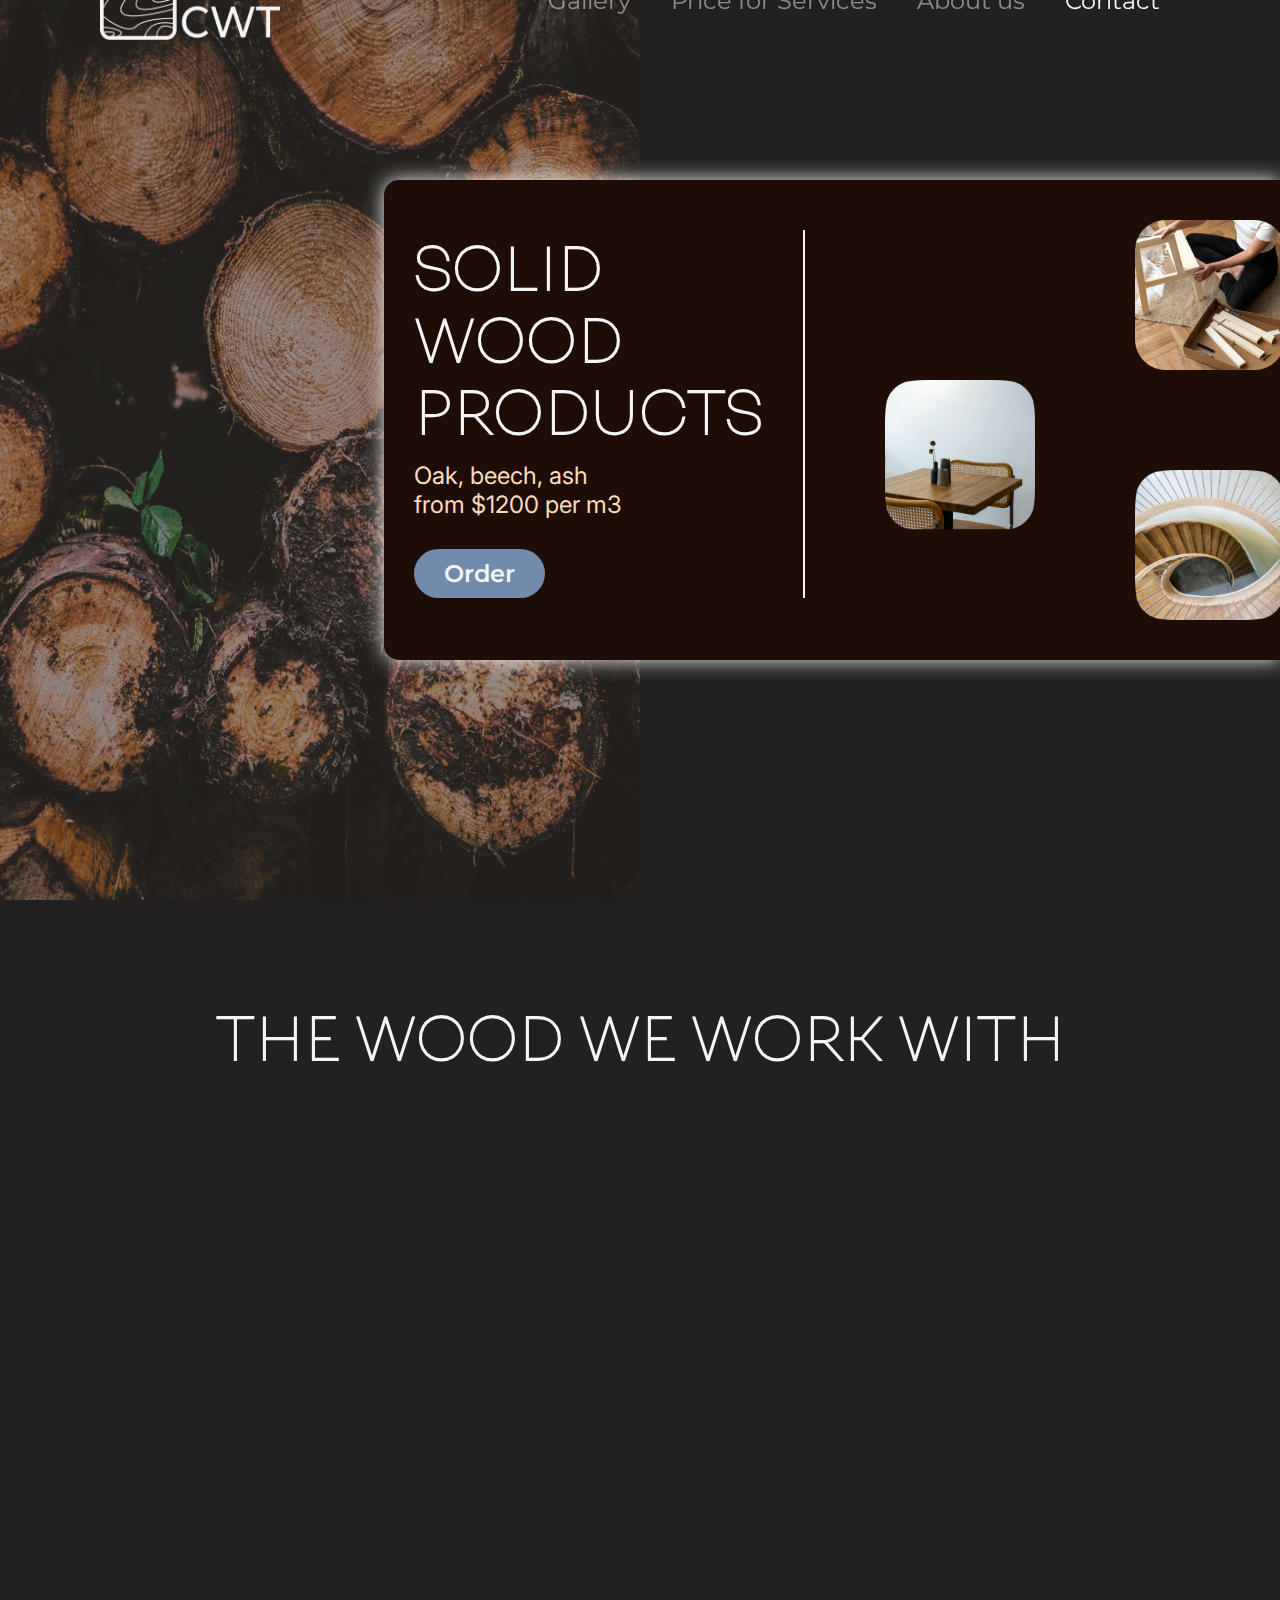
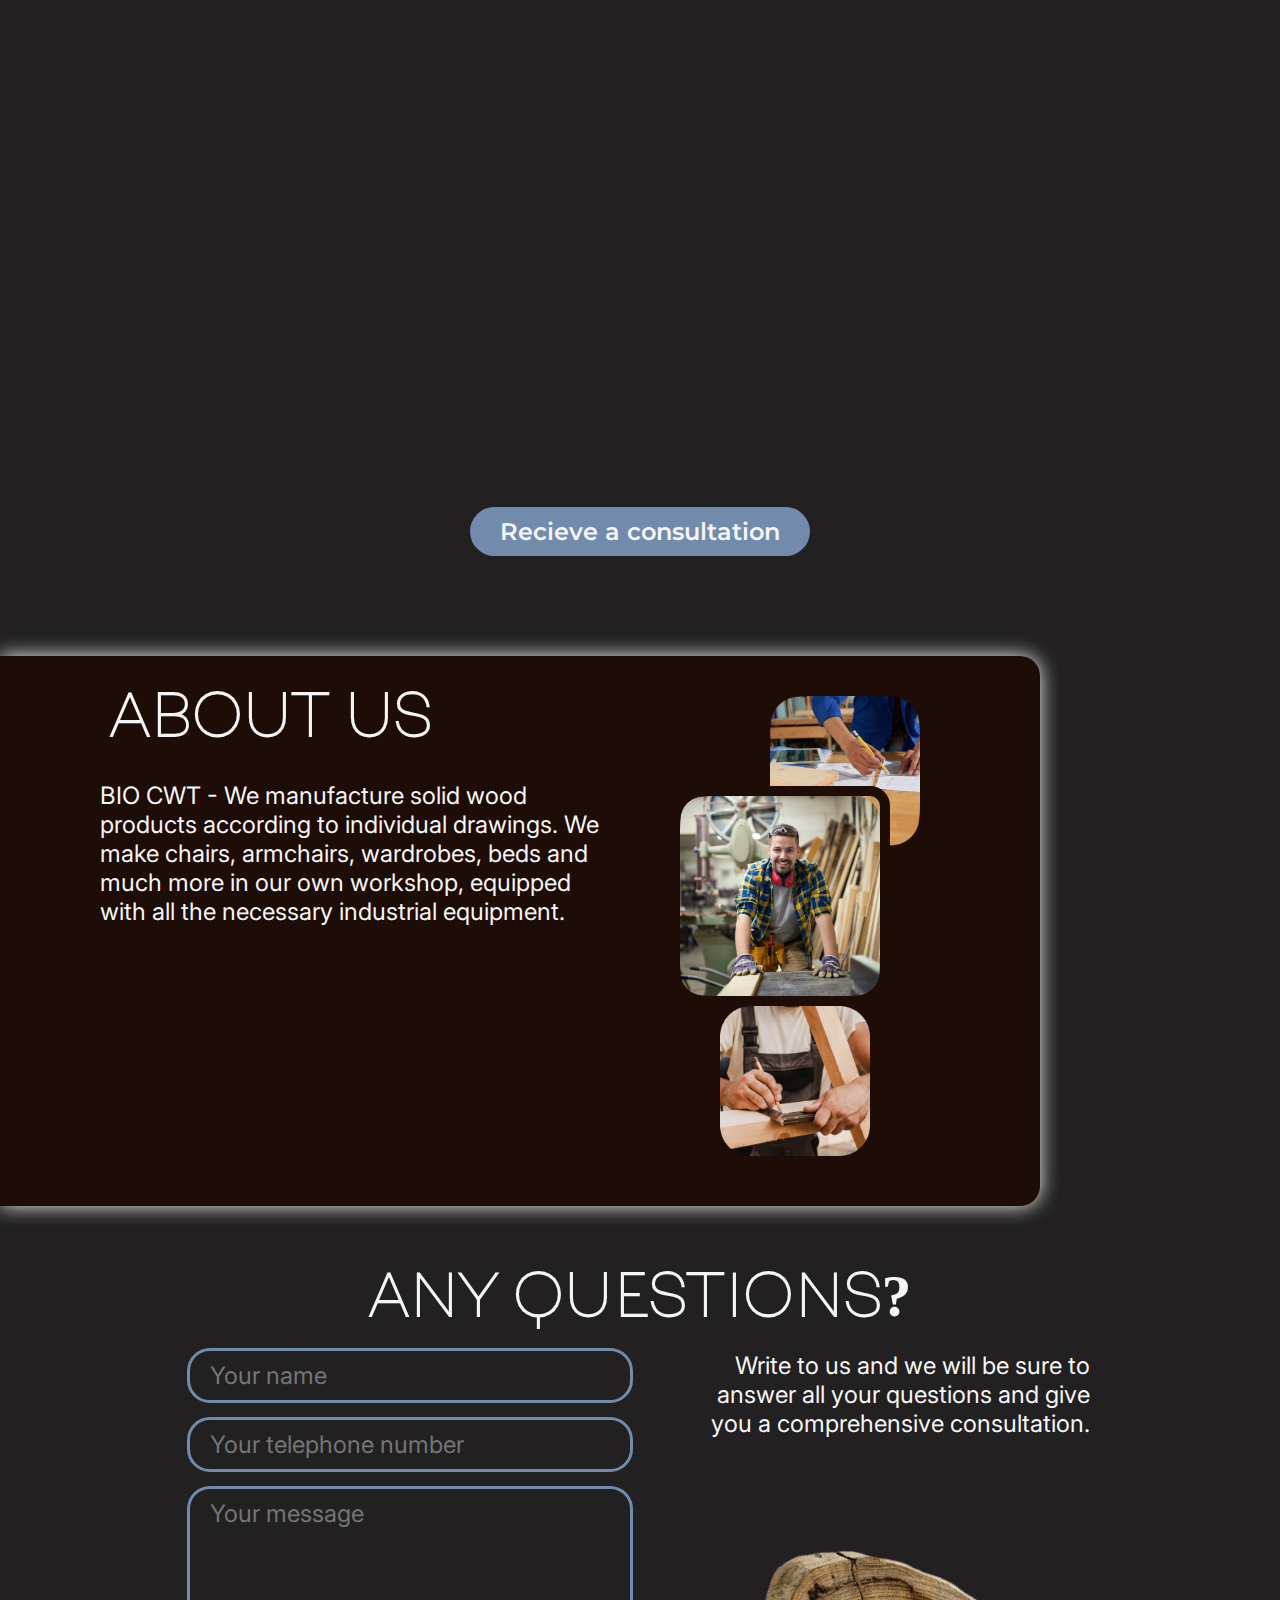
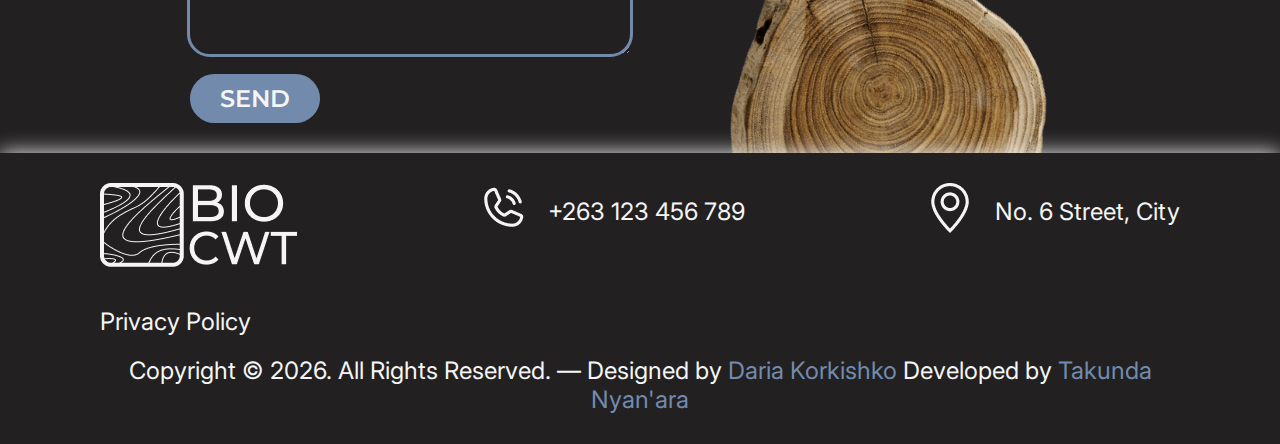
<file: index.html>
<!DOCTYPE html>
<html lang="en">
<head>
    <meta charset="UTF-8">
    <meta name="viewport" content="width=device-width, initial-scale=1.0">
    <title>Home | BioCWT</title>
    <!-- Link for the css file -->
    <link rel="stylesheet" href="./styles.min.css">
    <link href="https://unpkg.com/aos@2.3.1/dist/aos.css" rel="stylesheet">
    <!-- Link for the google fonts used -->
    <link rel="preconnect" href="https://fonts.googleapis.com">
    <link rel="preconnect" href="https://fonts.gstatic.com" crossorigin>
    <link href="https://fonts.googleapis.com/css2?family=Inter:wght@100..900&family=Montserrat:ital,wght@0,100..900;1,100..900&display=swap" rel="stylesheet">
</head>
<body>
    <!-- Navigation Area-->
    <nav class="flex flex-row space-between align-center desktop-nav" id="navbar">
        <a class="nav-image" href="/index.html"><img src="/assets/logo/logo-white.png" alt="BioCWT Logo"></a>
        <ul class="flex flex-row">
            <li><a class="font-montserrat disabled-link" href="/gallery.html">Gallery</a></li>
            <li><a class="font-montserrat disabled-link" href="/prices.html">Price for Services</a></li>
            <li><a class="font-montserrat disabled-link" href="/about.html">About us</a></li>
            <li><a class="font-montserrat" href="/contact.html">Contact</a></li>
        </ul>
    </nav>
    <nav class="flex flex-row space-between align-center mobile-nav" id="mobile-nav">
        <a href="/" class="nav-image">
            <img src="/assets/logo/logo-white.png" alt="">
        </a>
        <input type="checkbox" id="check">
        <label id="btn" for="check" class="checkbox flex flex-column">
            <span></span>
            <span></span>
            <span></span>
        </label>
        <ul class="flex flex-column">
            <li><a class="font-montserrat disabled-link" href="/gallery.html">Gallery</a></li>
            <li><a class="font-montserrat disabled-link" href="/prices.html">Price for Services</a></li>
            <li><a class="font-montserrat disabled-link" href="/about.html">About us</a></li>
            <li><a class="font-montserrat" href="/contact.html">Contact</a></li>
        </ul>
    </nav>
    <!-- Hero Section -->
    <section class="hero">
        <article class="main-screen flex flex-row align-left space-between">
            <div class="main-details">
                <h2 class="font-kyiv">SOLID<br>WOOD<br>PRODUCTS</h2>
                <p class="font-inter">
                    Oak, beech, ash<br>from $1200 per m3
                </p>
                <button class="font-montserrat">Order</button>
            </div>
            <div class="main-images flex flex-row space-between">
                <div class="image-card a"></div>
                <div>
                    <div class="image-card b"></div>
                <div class="image-card c"></div>
                </div>
            </div>
        </article>
    </section>
    <!-- Gallery Section -->
    <section class="gallery section-large">
        <h2 class="font-kyiv">THE WOOD WE WORK WITH</h2>
        <div class="container flex flex-row">
            <div class="gallery-item flex flex-column align-center" data-aos="flip-left" data-aos-easing="ease-out-cubic" data-aos-duration="1600">
                <div class="image-card a"></div>
                <h3 class="font-montserrat ">Oak</h3>
                <ul class="tick-list font-inter">
                    <li>Durability</li>
                    <li>Long Lasting</li>
                    <li>Water resistance</li>
                    <li class="a">Expensive</li>
                  </ul>
            </div>
            <div class="gallery-item flex flex-column align-center" data-aos="flip-left" data-aos-easing="ease-out-cubic" data-aos-duration="1800">
                <div class="image-card b"></div>
                <h3 class="font-montserrat ">Buk</h3>
                <ul class="tick-list font-inter">
                    <li>Durability</li>
                    <li class="a">Hard to handle</li>
                  </ul>
            </div>
            <div class="gallery-item flex flex-column align-center" data-aos="flip-left" data-aos-easing="ease-out-cubic" data-aos-duration="2000">
                <div class="image-card c"></div>
                <h3 class="font-montserrat ">Ash</h3>
                <ul class="tick-list font-inter">
                    <li>Durability</li>
                    <li class="a">Hard to handle</li>
                  </ul>
            </div>
        </div>
    </section>
    <!-- Advantages Section -->
    <section class="advantages section-large">
        <h2 class="font-kyiv" data-aos="fade-up"
        data-aos-duration="3000">ADVANTAGES OF WORKING WITH US</h2>
        <div class="container flex flex-row align-center" data-aos="fade-up"
        data-aos-duration="3000">
            <div class="advantage-image image-card"></div>
            <div>
                <p class="font-inter">
                    In-house carpentry production
                </p>
                <p class="font-inter">
                    We only treat wood with enviromental friendly and safe products.
                </p>
                <p class="font-inter">
                    Prices from manufacturer, with no extra charges
                </p>
            </div>
        </div>
        <button class="font-montserrat">Recieve a consultation</button>
    </section>
    <!-- About Section -->
    <section class="about">
        <article class="flex flex-row align-left space-between">
            <div class="main-details">
                <h2 class="font-kyiv">ABOUT US</h2>
                <p class="font-inter">
                    BIO CWT  - We manufacture solid wood products according to individual 
                    drawings. We make chairs, armchairs, wardrobes, beds and much more in 
                    our own workshop, equipped with all the necessary industrial equipment.
                </p>
            </div>
            <div class="about-images">
                <div class="image-card a"></div>
                <div class="image-card c"></div>
                <div class="image-card b"></div>
            </div>
        </article>
    </section>
    <!-- Contact Section -->
    <section class="contact flex flex-column align-center">
        <h2 class="font-kyiv">ANY QUESTIONS?</h2>
        <div class="flex flex-row space-between">
            <form action="#" class="flex flex-column align-left">
                <input class="font-inter" type="text" name="name" placeholder="Your name" required/>
                <input class="font-inter" type="tel" name="tel" placeholder="Your telephone number" required/>
                <textarea class="font-inter" name="message" cols="20" rows="5" placeholder="Your message"></textarea>
                <button class="font-montserrat">SEND</button>
            </form>
            <div class="contact-details">
                <p class="font-inter">
                    Write to us and we will be sure to answer all your questions and give you
                    a comprehensive consultation.
                </p>
            </div>
        </div>
        <div class="contact-image">
            <img src="/assets/background/contact.png" alt="">
        </div>
    </section>
    <!-- Footer Section -->
    <footer class="flex flex-column">
        <div class="flex flex-row align-left space-between">
            <img src="/assets/logo/logo-white.png" alt="">
            <p class="font-inter flex flex-row align-center">
                <i><img src="/assets/logo/phone.png" alt=""></i>+263 123 456 789
            </p>
            <p class="font-inter flex flex-row align-center">
                <i><img src="/assets/logo/location.png" alt=""></i>No. 6 Street, City
            </p>
        </div>
        <div class="policy">
            <a class="font-inter" href="#">Privacy Policy</a>
        </div>
        <p class="font-inter" style="margin-top: 20px; text-align: center;">
            Copyright &copy;  
                <script>document.write(new Date().getFullYear());</script>. 
                All Rights Reserved. &mdash; Designed by <a href="https://www.instagram.com/daria.korkishko" style="color: #728BAD;">Daria Korkishko</a> Developed by  <a href="https://www.takundanyanara.co.zw" style="color: #728BAD;">Takunda Nyan'ara</a>
        </p>
    </footer>

    <!-- Links for the js -->
    <script src="./script.js"></script>
    <!-- Link for the aos -->
    <script src="https://unpkg.com/aos@2.3.1/dist/aos.js"></script>
    <script>
        AOS.init();
    </script>
</body>
</html>
</file>
<file: styles.min.css>
.font-inter,.font-kyiv,.font-montserrat{font-optical-sizing:auto;font-style:normal}.section-large h2,button{font-weight:600}button,nav ul li a{transition:.5s ease-in-out;color:#f5f5f5}.hero,.image-card{background-repeat:no-repeat}.hero h2,button,footer a,nav ul li a{color:#f5f5f5}.gallery h3,.section-large h2{text-align:center}.about article,.hero .main-screen,nav.scrolled{background-color:#1e0c06;box-shadow:0 0 20px #f5f5f5}.about article,.hero .main-screen,footer,nav.scrolled{box-shadow:0 0 20px #f5f5f5}.about .about-images,.about .about-images .image-card,.advantages button,.hero,body,footer,section.contact{position:relative}*,::after,::before{margin:0;padding:0;list-style:none;text-decoration:none}@font-face{font-family:'Kyiv Type Sans';src:url('/assets/fonts/KyivTypeSans.woff2') format('woff2'),url('/assets/fonts/KyivTypeSans.woff') format('woff');font-weight:1;font-style:normal}body{background-color:#222021}nav.mobile-nav,nav.nav-mobile #check{display:none}.disabled-link{pointer-events:none;cursor:not-allowed;opacity:.5}.flex{display:flex}.flex-row{flex-direction:row}.flex-column{flex-direction:column}.flex-wrap{flex-wrap:wrap}.align-center{align-items:center}.align-left{align-items:flex-start}.align-right{align-items:flex-end}.space-evenly{justify-content:space-evenly}.space-between{justify-content:space-between}.font-inter{font-family:Inter,sans-serif;font-size:clamp(16px, 3vw, 24px);font-variation-settings:"slnt" 0}.font-montserrat{font-family:Montserrat,sans-serif;font-size:clamp(16px, 6vw, 24px)}.font-kyiv{font-family:'Kyiv Type Sans';font-size:clamp(30px, 8vw, 60px);font-weight:700}.image-card{width:150px;height:150px;margin:40px 50px;border-radius:20px;background-position:center;background-size:cover}.container{margin:20px auto;width:fit-content}.section-large{margin:100px auto;padding-inline:100px;color:#f5f5f5}button{background-color:#728bad;padding:10px 30px;border-radius:50px;outline:0;border:2px}@media (min-width:900px){nav{left:50%;transform:translateX(-50%)}}nav{width:100dvw;position:fixed;z-index:2;align-self:center;transition:background-color .3s ease-in-out;border-radius:0 0 30% 30%}nav .nav-image{width:180px;height:80px;margin:20px 100px}nav .nav-image img{width:100%;height:100%}nav ul{margin-right:100px}nav ul li{margin:5px 20px}.hero{margin:0;height:100dvh;background-image:url("/assets/background/bg-main.png");background-position:left;background-size:50% 100%}.hero .main-screen{width:70%;position:relative;left:30%;top:20%;border-radius:15px 0 0 15px}.hero .main-screen .main-details{margin:50px 30px;padding-right:40px;border-right:2px solid #f5f5f5}.hero p{color:#ffdbbb;margin:15px 0 30px}.hero .main-images .image-card.a{margin-top:200px;background-image:url("/assets/background/bg-small-2.png")}.hero .main-images .image-card.b{background-image:url("/assets/background/bg-small.png")}.hero .main-images .image-card.c{margin-top:100px;background-image:url("/assets/background/bg-small-3.png")}.gallery .gallery-item .image-card.a{background-image:url("/assets/background/oak.png")}.gallery .gallery-item .image-card.b{background-image:url("/assets/background/buk.png")}.gallery .gallery-item .image-card.c{background-image:url("/assets/background/ash.png")}.tick-list{margin-top:20px;padding-left:20px}.tick-list li:before{content:'\2713';display:inline-block;width:1em;margin-left:-1em}.tick-list li.a:before{content:'\2717'}.advantages .advantage-image{width:350px;height:250px;margin-inline:50px;border-radius:20px;background-image:url("/assets/background/advantages.png")}.advantages p{margin-bottom:20px;width:300px}.about article,.contact div.flex,.contact h2{width:fit-content}.advantages button{left:50%;transform:translateX(-50%)}.about article{height:550px;overflow:hidden;margin-block:50px;padding:0 100px;color:#f5f5f5;border-radius:0 20px 20px 0}.about article h2,.about article p{width:500px}.about article h2{margin:20px 10px 30px}.about .about-images .image-card.a{left:100px;background-image:url("/assets/background/about.png")}.about .about-images .image-card.b{left:50px;bottom:140px;background-image:url("/assets/background/about-1.png")}.about .about-images .image-card.c{width:200px;height:200px;bottom:100px;border:10px solid #1e0c06;background-image:url("/assets/background/about-2.png")}section.contact{color:#f5f5f5;padding-bottom:30px;overflow:hidden}.contact h2{margin-bottom:20px}.contact form,.contact p{width:400px}.contact p{margin-left:100px;text-align:right}.contact form :not(button){border:none;width:100%;border-radius:20px;outline:#728BAD solid 3px;padding:10px 20px;margin-bottom:20px;background-color:transparent}.contact .contact-image{width:500px;aspect-ratio:1/1;position:absolute;bottom:0;top:200px;right:150px}.contact .contact-image img{width:100%;aspect-ratio:1/1}footer{padding:30px 100px;color:#f5f5f5;z-index:3}footer i{margin-right:20px}footer i img{width:50px;aspect-ratio:1/1}footer div.policy{margin:40px 0 0}.map-container{width:400px;height:400px;margin:150px auto}.map-container iframe{width:100%;height:100%;border:none}@media screen and (max-width:900px){.section-large,footer{padding-inline:20px}.section-large{margin:30px auto;color:#f5f5f5}footer img,nav .nav-image{width:120px;height:50px}nav .nav-image{margin-inline:30px}nav ul{margin-right:30px}nav ul li{margin-inline:8px}.hero{background-size:80% 100%}.hero .main-screen{width:60%;top:10%;left:40%;right:0;flex-direction:column}.hero .main-screen .main-details{padding-right:0;border-right:0;padding-bottom:40px;border-bottom:2px solid #f5f5f5}.hero .main-images .image-card.a{margin-top:0}.contact .contact-image,.hero .main-images .image-card.b,.hero .main-images .image-card.c{display:none}.about article{padding-inline:40px;flex-direction:column;height:850px}section.contact div.flex{flex-direction:column-reverse;align-items:flex-start;justify-content:flex-start}.contact form{width:fit-content}.contact p{text-align:left;margin:0 0 20px}}@media (max-width:600px){footer,footer div.flex,section .container{flex-direction:column;align-items:center}.about .about-images,.hero .main-images,nav.desktop-nav,nav.mobile-nav input#check{display:none}nav.mobile-nav{left:0;display:flex}nav .nav-image{margin-inline:30px;width:100px;height:50px}nav.mobile-nav .checkbox{width:60px;height:60px;margin-right:30px}nav.mobile-nav .checkbox span{width:80%;height:5px;margin:10%;background-color:#fff;transition:color .3s ease-in-out,transform .3s ease-in-out,width .3s ease-in-out}nav.mobile-nav ul{position:fixed;width:100dvw;height:50vh;background-color:#1e0c06;top:100px;left:-100%;text-align:center;justify-content:space-around;z-index:2;transition:left .3s ease-in-out}nav.mobile-nav ul li a{color:#f2f2f2}nav.mobile-nav #check:checked~ul{left:0}nav.mobile-nav #check:checked~.checkbox span:first-child{width:80%;transform:rotate(30deg) translateY(14px) translateX(8px)}nav.mobile-nav #check:checked~.checkbox span:nth-child(2){background-color:transparent}nav.mobile-nav #check:checked~.checkbox span:nth-child(3){width:80%;transform:rotate(-30deg) translateY(-14px) translateX(8px)}.hero{background-size:100% 100%;height:80dvh}.hero .main-screen{top:22%}.advantages .advantage-image{margin:0 0 20px}.about article{border-radius:0;padding:0 0 30px;width:100dvw;height:fit-content}.about h2,.about p.font-inter{margin-left:10px;width:70%}.contact .form,.contact p{width:320px}footer img{margin-bottom:10px}.map-container{width:300px;height:300px;margin:100px auto}}@media screen and (min-width:1000px){nav ul li a:hover{border-bottom:2px solid #f3f3f3}button:hover{background-color:#f5f5f5;color:#728bad;border:2px solid #728bad;cursor:pointer}}@media screen and (min-width:1600px){footer,section{width:1300px;margin:20px auto}section.hero{width:100dvw}section.hero .main-screen{width:1000px}nav .nav-image{margin-left:300px}nav ul{margin-right:300px}}
</file>
